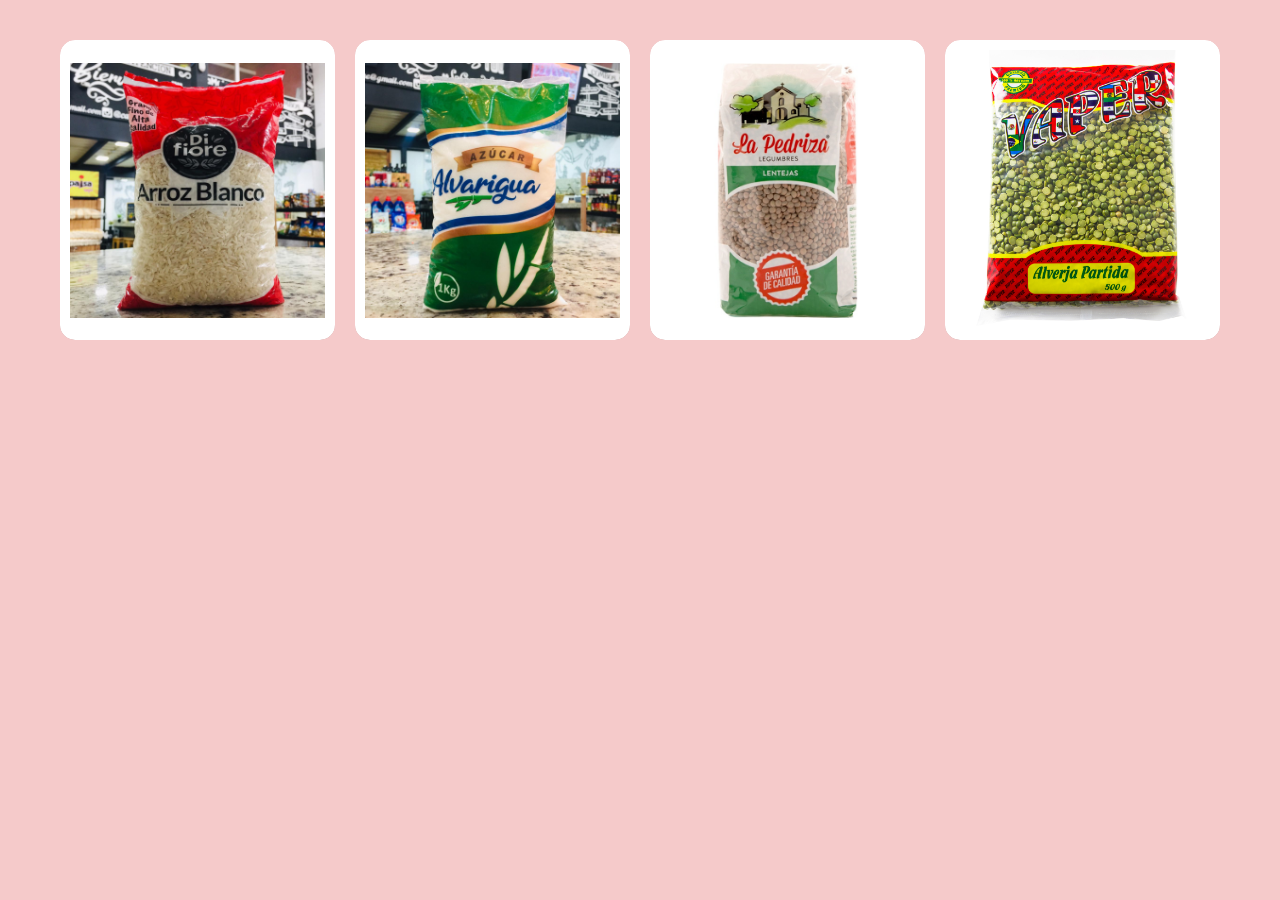
<file: abarrotes.html>
<!DOCTYPE html>
<html lang="en">
<head>
    <meta charset="UTF-8">
    <meta name="viewport" content="width=device-width, initial-scale=1.0">
    <title>Abarrotes - Bodega Vásquez</title>
    <link rel="stylesheet" href="estilosinterno.css">
</head>
<body>
    <input type="checkbox" id="img1">
    <input type="checkbox" id="img2">
    <input type="checkbox" id="img3">
    <input type="checkbox" id="img4">

    <section class="galeria">
        <label class="imagen" for="img1">
            <img src="images/abarrotes1.jpeg" alt="Paquetes de arroz">
        </label>
        <label class="imagen" for="img2">
            <img src="images/abarrotes2.jpeg" alt="Bolsas de azúcar">
        </label>
        <label class="imagen" for="img3">
            <img src="images/abarrote3.jpg" alt="Aceites y condimentos">
        </label>
        <label class="imagen" for="img4">
            <img src="images/abarrotes4.jpg" alt="Productos enlatados">
        </label>
    </section>

    <div class="modal" id="modal1">
        <div class="modal-content">
            <label class="cerrar" for="img1">&times;</label>
            <img src="images/abarrotes1.jpeg" alt="Paquetes de arroz">
            <h3>Arroz</h3>
            <p>Disfruta del sabor, textura y frescura de nuestro arroz premium, seleccionado cuidadosamente para que cada grano quede suelto, blanco y delicioso.</p>
            <p><strong>Precio S/. 4.80</strong></p>
        </div>
    </div>

    <div class="modal" id="modal2">
        <div class="modal-content">
            <label class="cerrar" for="img2">&times;</label>
            <img src="images/abarrotes2.jpeg" alt="Bolsas de azúcar">
            <h3>Azúcar</h3>
            <p>Dale el toque perfecto de dulzura a tus bebidas, postres y recetas con nuestro azúcar puro y cristalino.</p>
            <p><strong>Precio S/. 7.90</strong></p>
        </div>
    </div>

    <div class="modal" id="modal3">
        <div class="modal-content">
            <label class="cerrar" for="img3">&times;</label>
            <img src="images/abarrote3.jpg" alt="Aceites y condimentos">
            <h3>Menestras</h3>
            <p>Encuentra la mejor selección de lentejas, alverjas y demás menestras de alta calidad.</p>
            <p><strong>Precio desde S/. 3.50</strong></p>
        </div>
    </div>

    <div class="modal" id="modal4">
        <div class="modal-content">
            <label class="cerrar" for="img4">&times;</label>
            <img src="images/abarrotes4.jpg" alt="Productos enlatados">
            <h3>Enlatados</h3>
            <p>Gran variedad de conservas y enlatados de las mejores marcas para tu despensa.</p>
            <p><strong>Precio desde S/. 4.20</strong></p>
        </div>
    </div>
</body>
</html>
</file>
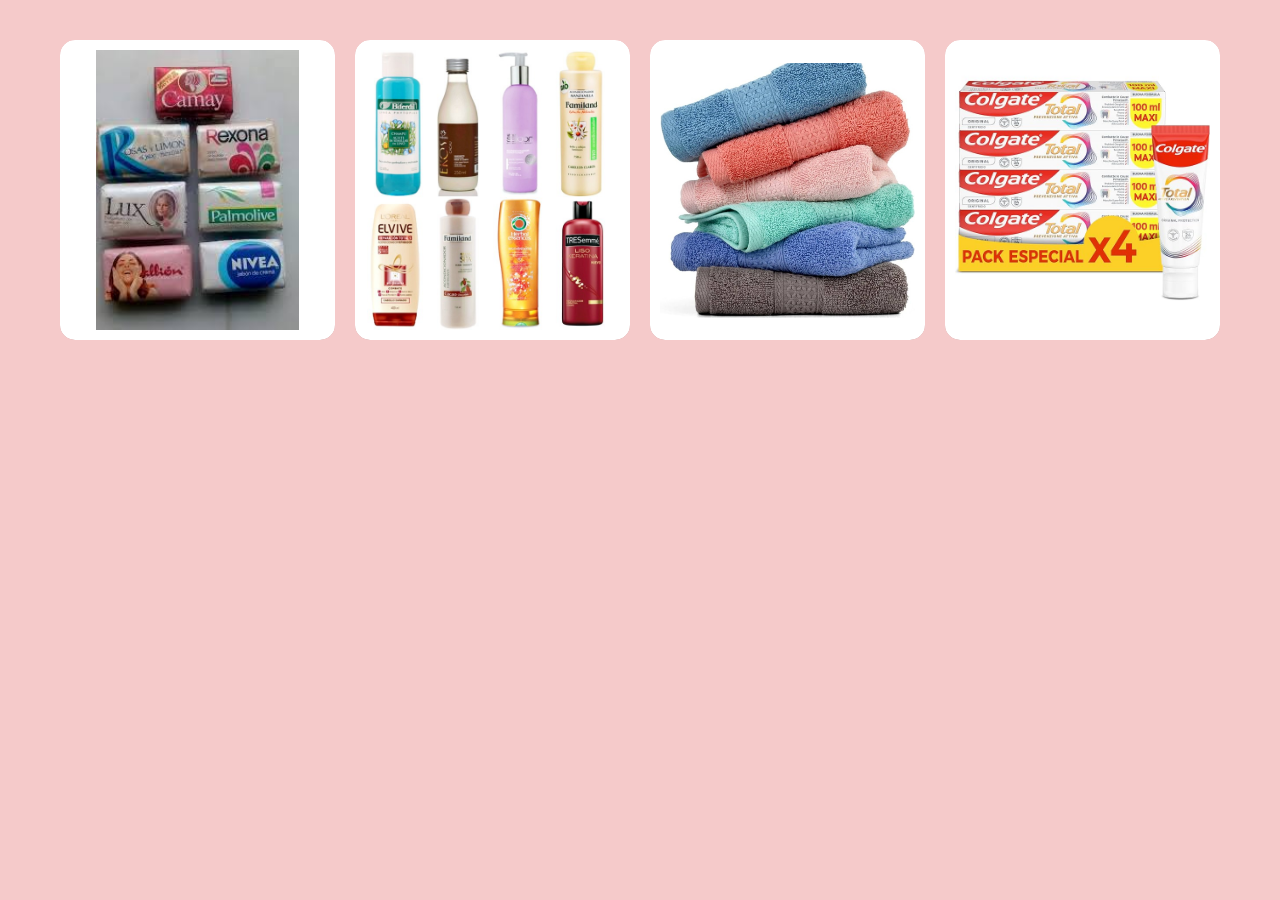
<file: aseo.html>
<!DOCTYPE html>
<html lang="en">
<head>
    <meta charset="UTF-8">
    <meta name="viewport" content="width=device-width, initial-scale=1.0">
    <title>Aseo Personal - Bodega Vásquez</title>
    <link rel="stylesheet" href="estilosinterno.css">
</head>
<body>
    <input type="checkbox" id="img1">
    <input type="checkbox" id="img2">
    <input type="checkbox" id="img3">
    <input type="checkbox" id="img4">
 
    <section class="galeria">
        <label class="imagen" for="img1">
            <img src="images/aseo1.jpg" alt="Jabones">
        </label>
        <label class="imagen" for="img2">
            <img src="images/aseo2.jpg" alt="Shampoo">
        </label>
        <label class="imagen" for="img3">
            <img src="images/aseo3.jpg" alt="Pasta dental">
        </label>
        <label class="imagen" for="img4">
            <img src="images/aseo4.jpg" alt="Desodorantes">
        </label>
    </section>

    <div class="modal" id="modal1">
        <div class="modal-content">
            <label class="cerrar" for="img1">&times;</label>
            <img src="images/aseo1.jpg" alt="Jabones">
            <h3>Jabones</h3>
            <p>Variedad de jabones para tu higiene personal.</p>
            <p><strong>Desde S/. 2.50</strong></p>
        </div>
    </div>

    <div class="modal" id="modal2">
        <div class="modal-content">
            <label class="cerrar" for="img2">&times;</label>
            <img src="images/aseo2.jpg" alt="Shampoo">
            <h3>Shampoo</h3>
            <p>Las mejores marcas para el cuidado de tu cabello.</p>
            <p><strong>Desde S/. 5.90</strong></p>
        </div>
    </div>

    <div class="modal" id="modal3">
        <div class="modal-content">
            <label class="cerrar" for="img3">&times;</label>
            <img src="images/aseo3.jpg" alt="Pasta dental">
            <h3>Pasta Dental</h3>
            <p>Productos para una buena higiene bucal.</p>
            <p><strong>Desde S/. 3.50</strong></p>
        </div>
    </div>

    <div class="modal" id="modal4">
        <div class="modal-content">
            <label class="cerrar" for="img4">&times;</label>
            <img src="images/aseo4.jpg" alt="Desodorantes">
            <h3>Desodorantes</h3>
            <p>Variedad de desodorantes y antitranspirantes.</p>
            <p><strong>Desde S/. 6.90</strong></p>
        </div>
    </div>
</body>
</html>
</file>
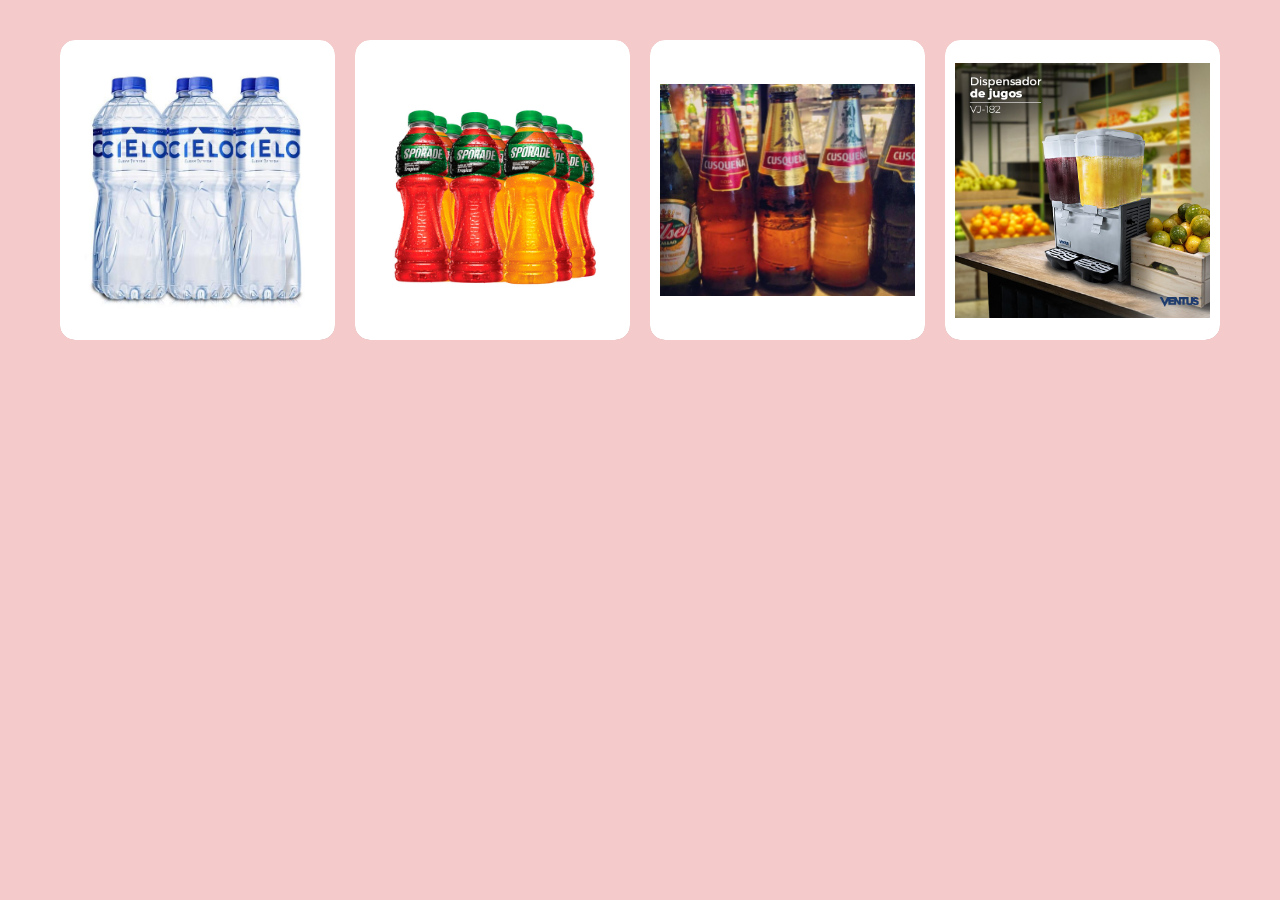
<file: bebidas.html>
<!DOCTYPE html>
<html lang="en">
<head>
    <meta charset="UTF-8">
    <meta name="viewport" content="width=device-width, initial-scale=1.0">
    <title>Bebidas - Bodega Vásquez</title>
    <link rel="stylesheet" href="estilosinterno.css">
</head>
<body>
    <input type="checkbox" id="img1">
    <input type="checkbox" id="img2">
    <input type="checkbox" id="img3">
    <input type="checkbox" id="img4">
 
    <section class="galeria">
        <label class="imagen" for="img1">
            <img src="images/bebidas1.jpg" alt="Gaseosas">
        </label>
        <label class="imagen" for="img2">
            <img src="images/bebidas2.jpg" alt="Agua mineral">
        </label>
        <label class="imagen" for="img3">
            <img src="images/bebidas3.jpg" alt="Jugos">
        </label>
        <label class="imagen" for="img4">
            <img src="images/bebidas4.jpg" alt="Energizantes">
        </label>
    </section>

    <div class="modal" id="modal1">
        <div class="modal-content">
            <label class="cerrar" for="img1">&times;</label>
            <img src="images/bebidas1.jpg" alt="Gaseosas">
            <h3>Gaseosas</h3>
            <p>Refrescantes bebidas carbonatadas de las mejores marcas.</p>
            <p><strong>Desde S/. 2.50</strong></p>
        </div>
    </div>

    <div class="modal" id="modal2">
        <div class="modal-content">
            <label class="cerrar" for="img2">&times;</label>
            <img src="images/bebidas2.jpg" alt="Agua mineral">
            <h3>Agua Mineral</h3>
            <p>Agua purificada y mineral para mantener tu hidratación.</p>
            <p><strong>Desde S/. 1.00</strong></p>
        </div>
    </div>

    <div class="modal" id="modal3">
        <div class="modal-content">
            <label class="cerrar" for="img3">&times;</label>
            <img src="images/bebidas3.jpg" alt="Jugos">
            <h3>Jugos</h3>
            <p>Deliciosos jugos naturales y néctares de frutas.</p>
            <p><strong>Desde S/. 3.50</strong></p>
        </div>
    </div>

    <div class="modal" id="modal4">
        <div class="modal-content">
            <label class="cerrar" for="img4">&times;</label>
            <img src="images/bebidas4.jpg" alt="Energizantes">
            <h3>Energizantes</h3>
            <p>Bebidas energéticas para mantenerte activo.</p>
            <p><strong>Desde S/. 4.50</strong></p>
        </div>
    </div>
</body>
</html>
</file>
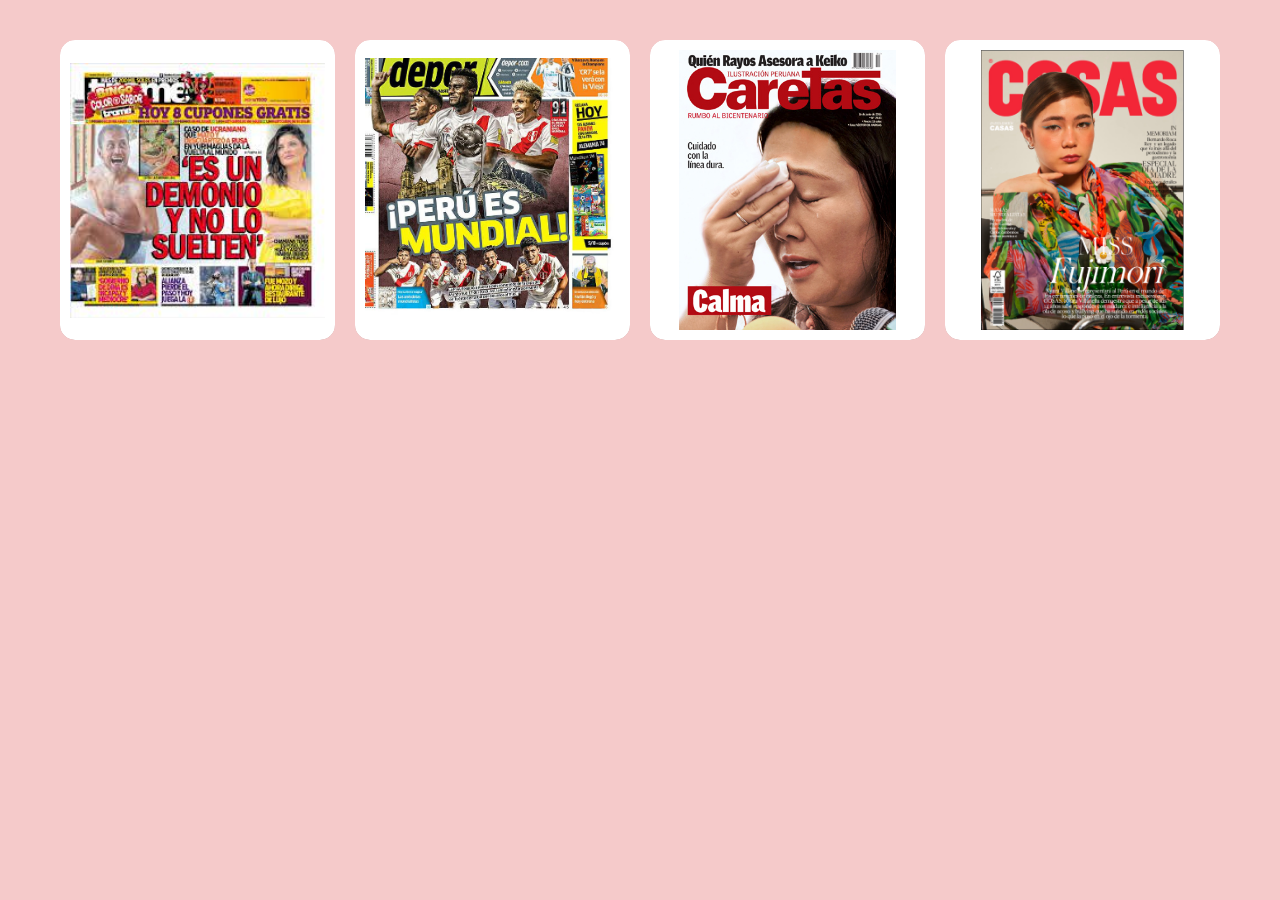
<file: revistas.html>
<!DOCTYPE html>
<html lang="en">
<head>
    <meta charset="UTF-8">
    <meta name="viewport" content="width=device-width, initial-scale=1.0">
    <title>Revistas y Periódicos - Bodega Vásquez</title>
    <link rel="stylesheet" href="estilosinterno.css">
</head>
<body>
    <input type="checkbox" id="img1">
    <input type="checkbox" id="img2">
    <input type="checkbox" id="img3">
    <input type="checkbox" id="img4">
 
    <section class="galeria">
        <label class="imagen" for="img1">
            <img src="images/revistas1.jpg" alt="Revistas">
        </label>
        <label class="imagen" for="img2">
            <img src="images/revistas2.jpg" alt="Periódicos">
        </label>
        <label class="imagen" for="img3">
            <img src="images/revistas3.jpg" alt="Magazines">
        </label>
        <label class="imagen" for="img4">
            <img src="images/revistas4.jpeg" alt="Semanarios">
        </label>
    </section>

    <div class="modal" id="modal1">
        <div class="modal-content">
            <label class="cerrar" for="img1">&times;</label>
            <img src="images/revistas1.jpg" alt="Revistas">
            <h3>Revistas</h3>
            <p>Las últimas ediciones de tus revistas favoritas.</p>
            <p><strong>Desde S/. 8.90</strong></p>
        </div>
    </div>

    <div class="modal" id="modal2">
        <div class="modal-content">
            <label class="cerrar" for="img2">&times;</label>
            <img src="images/revistas2.jpg" alt="Periódicos">
            <h3>Periódicos</h3>
            <p>Los principales diarios nacionales actualizados.</p>
            <p><strong>Desde S/. 1.00</strong></p>
        </div>
    </div>

    <div class="modal" id="modal3">
        <div class="modal-content">
            <label class="cerrar" for="img3">&times;</label>
            <img src="images/revistas3.jpg" alt="Magazines">
            <h3>Magazines</h3>
            <p>Publicaciones especializadas en diversos temas.</p>
            <p><strong>Desde S/. 12.90</strong></p>
        </div>
    </div>

    <div class="modal" id="modal4">
        <div class="modal-content">
            <label class="cerrar" for="img4">&times;</label>
            <img src="images/revistas4.jpeg" alt="Semanarios">
            <h3>Semanarios</h3>
            <p>Las mejores publicaciones semanales.</p>
            <p><strong>Desde S/. 5.90</strong></p>
        </div>
    </div>
</body>
</html>
</file>
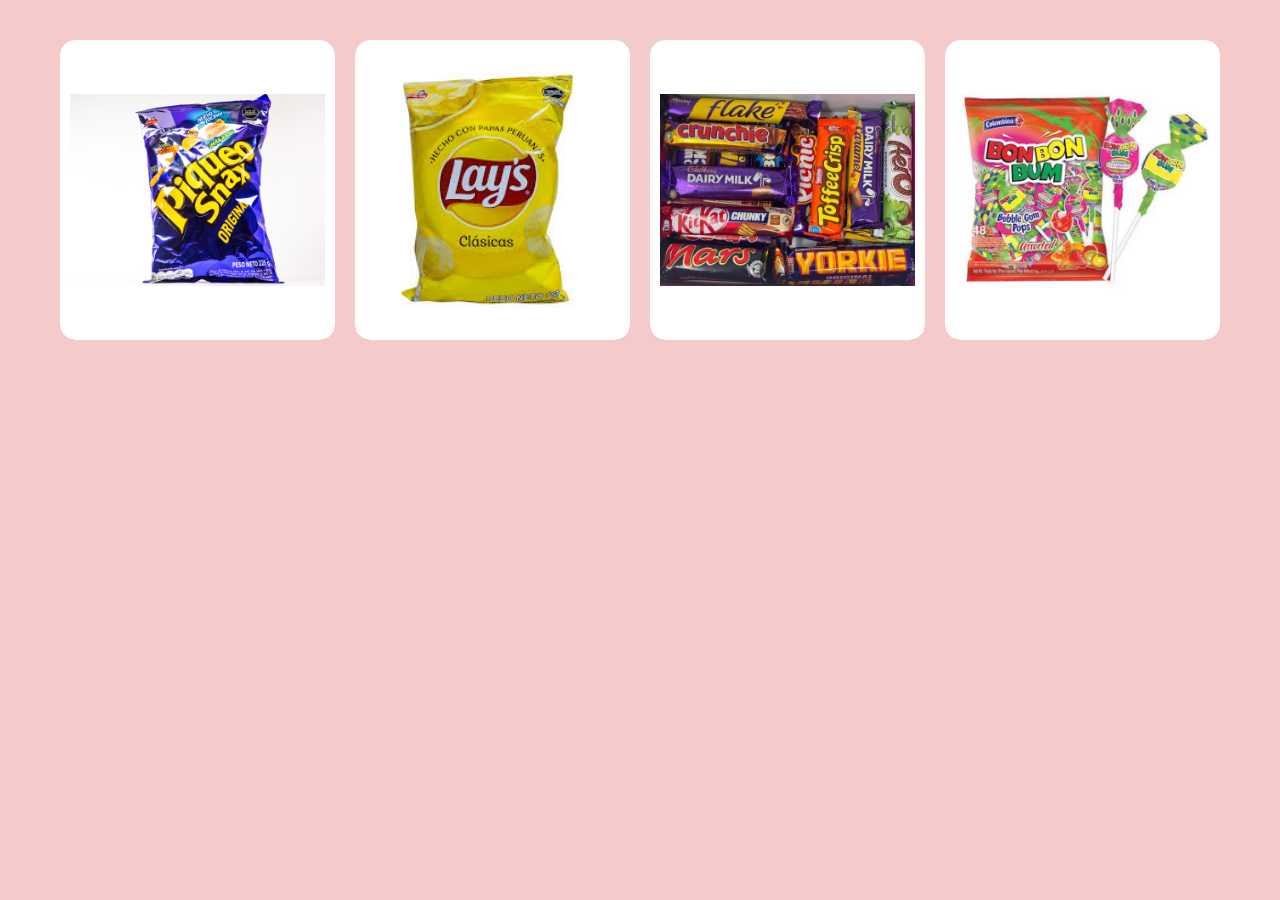
<file: snacks.html>
<!DOCTYPE html>
<html lang="en">
<head>
    <meta charset="UTF-8">
    <meta name="viewport" content="width=device-width, initial-scale=1.0">
    <title>Snacks - Bodega Vásquez</title>
    <link rel="stylesheet" href="estilosinterno.css">
</head>
<body>
    <input type="checkbox" id="img1">
    <input type="checkbox" id="img2">
    <input type="checkbox" id="img3">
    <input type="checkbox" id="img4">
 
    <section class="galeria">
        <label class="imagen" for="img1">
            <img src="images/snacks1.jpg" alt="Papitas">
        </label>
        <label class="imagen" for="img2">
            <img src="images/snacks2.jpg" alt="Galletas">
        </label>
        <label class="imagen" for="img3">
            <img src="images/snacks3.jpeg" alt="Chocolates">
        </label>
        <label class="imagen" for="img4">
            <img src="images/snacks4.jpg" alt="Caramelos">
        </label>
    </section>

    <div class="modal" id="modal1">
        <div class="modal-content">
            <label class="cerrar" for="img1">&times;</label>
            <img src="images/snacks1.jpg" alt="Papitas">
            <h3>Papitas y Snacks</h3>
            <p>Deliciosos snacks salados perfectos para compartir.</p>
            <p><strong>Desde S/. 1.00</strong></p>
        </div>
    </div>

    <div class="modal" id="modal2">
        <div class="modal-content">
            <label class="cerrar" for="img2">&times;</label>
            <img src="images/snacks2.jpg" alt="Galletas">
            <h3>Galletas</h3>
            <p>Gran variedad de galletas dulces y saladas.</p>
            <p><strong>Desde S/. 0.50</strong></p>
        </div>
    </div>

    <div class="modal" id="modal3">
        <div class="modal-content">
            <label class="cerrar" for="img3">&times;</label>
            <img src="images/snacks3.jpeg" alt="Chocolates">
            <h3>Chocolates</h3>
            <p>Los mejores chocolates para satisfacer tus antojos.</p>
            <p><strong>Desde S/. 1.50</strong></p>
        </div>
    </div>

    <div class="modal" id="modal4">
        <div class="modal-content">
            <label class="cerrar" for="img4">&times;</label>
            <img src="images/snacks4.jpg" alt="Caramelos">
            <h3>Caramelos</h3>
            <p>Gran surtido de caramelos y dulces.</p>
            <p><strong>Desde S/. 0.10</strong></p>
        </div>
    </div>
</body>
</html>
</file>
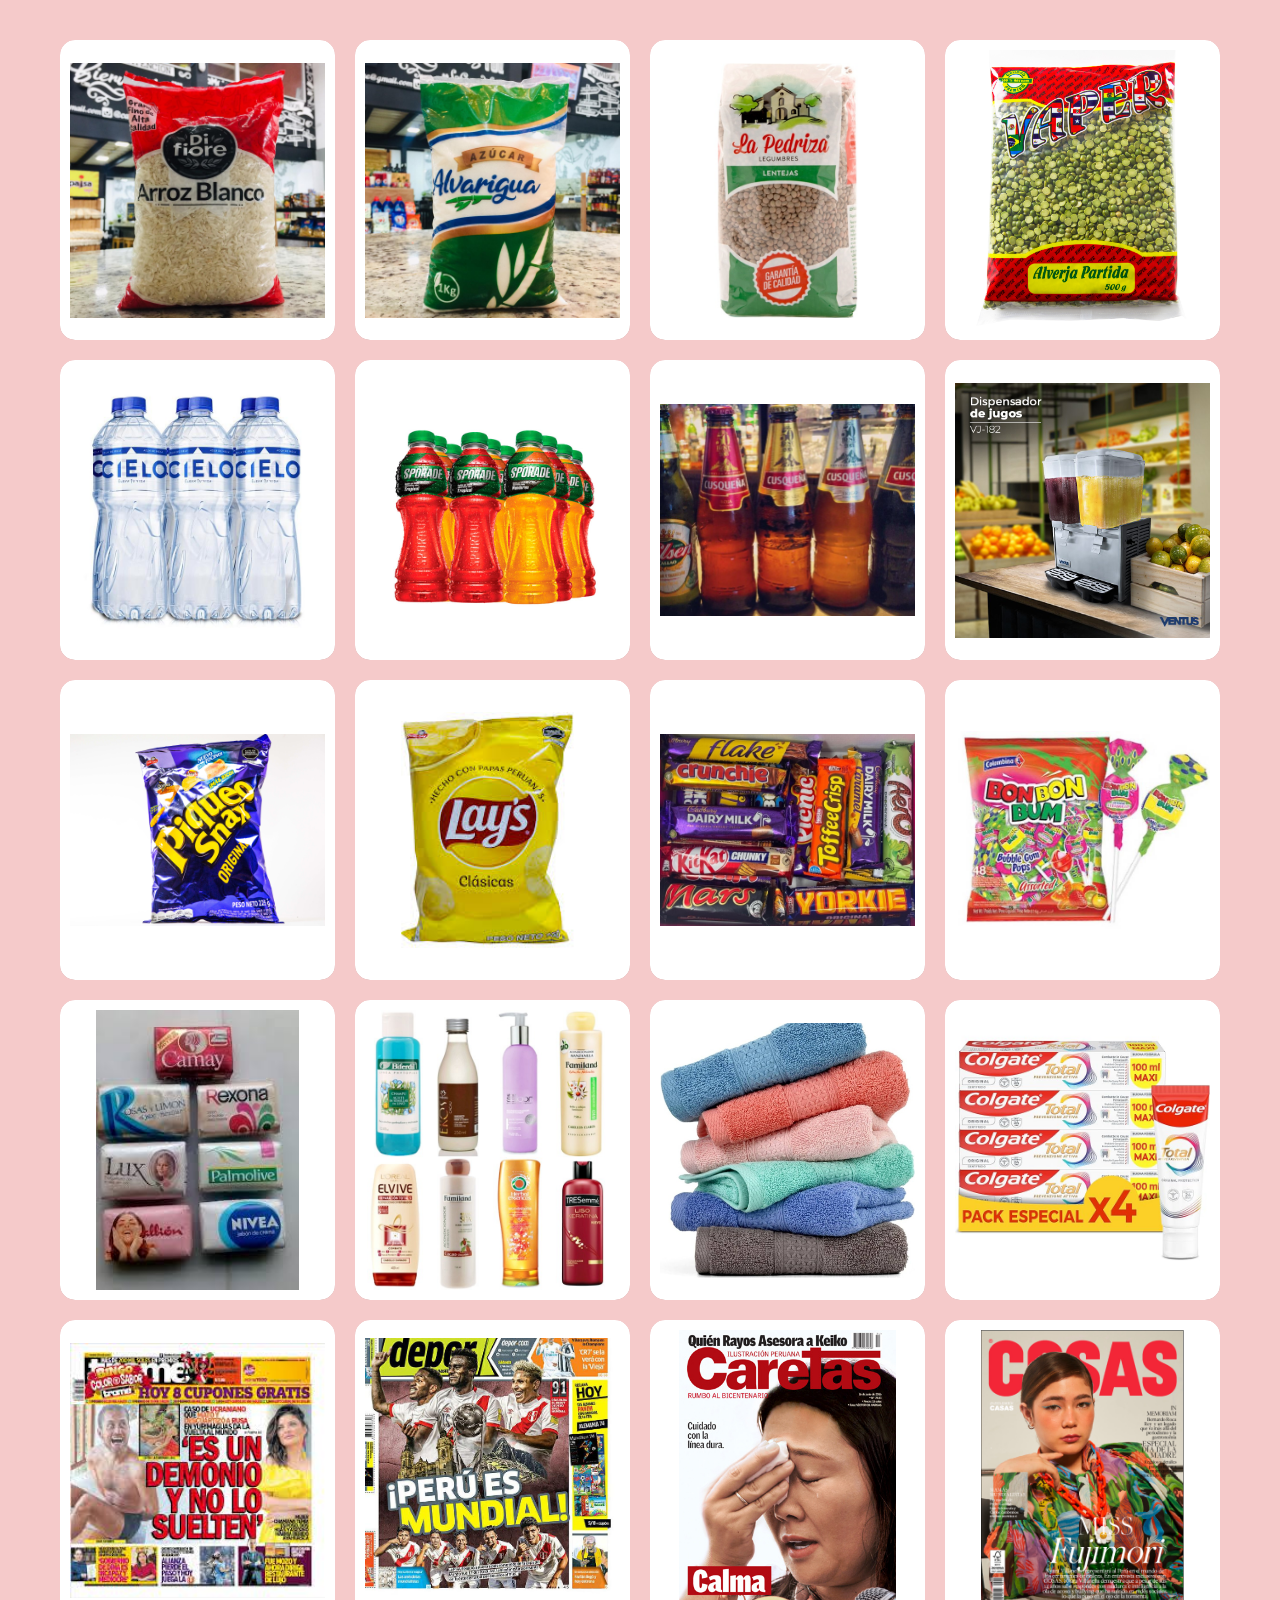
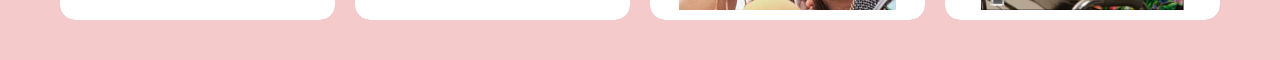
<file: todos.html>
<!DOCTYPE html>
<html lang="en">
<head>
    <meta charset="UTF-8">
    <meta name="viewport" content="width=device-width, initial-scale=1.0">
    <title>Todos los Productos - Bodega Vásquez</title>
    <link rel="stylesheet" href="estilosinterno.css">
    <link rel="stylesheet" href="https://cdnjs.cloudflare.com/ajax/libs/font-awesome/6.0.0/css/all.min.css">
</head>
<body>
    <!-- Checkboxes para los modales -->
    <input type="checkbox" id="img1">
    <input type="checkbox" id="img2">
    <input type="checkbox" id="img3">
    <input type="checkbox" id="img4">
    <input type="checkbox" id="img5">
    <input type="checkbox" id="img6">
    <input type="checkbox" id="img7">
    <input type="checkbox" id="img8">
    <input type="checkbox" id="img9">
    <input type="checkbox" id="img10">
    <input type="checkbox" id="img11">
    <input type="checkbox" id="img12">
    <input type="checkbox" id="img13">
    <input type="checkbox" id="img14">
    <input type="checkbox" id="img15">
    <input type="checkbox" id="img16">
    <input type="checkbox" id="img17">
    <input type="checkbox" id="img18">
    <input type="checkbox" id="img19">
    <input type="checkbox" id="img20">

    <section class="galeria">
        <!-- Fila 1 -->
        <label class="imagen" for="img1">
            <img src="images/abarrotes1.jpeg" alt="Arroz">
        </label>
        <label class="imagen" for="img2">
            <img src="images/abarrotes2.jpeg" alt="Azúcar">
        </label>
        <label class="imagen" for="img3">
            <img src="images/abarrote3.jpg" alt="Aceite">
        </label>
        <label class="imagen" for="img4">
            <img src="images/abarrotes4.jpg" alt="Enlatados">
        </label>
        <!-- Fila 2 -->
        <label class="imagen" for="img5">
            <img src="images/bebidas1.jpg" alt="Gaseosas">
        </label>
        <label class="imagen" for="img6">
            <img src="images/bebidas2.jpg" alt="Agua">
        </label>
        <label class="imagen" for="img7">
            <img src="images/bebidas3.jpg" alt="Jugos">
        </label>
        <label class="imagen" for="img8">
            <img src="images/bebidas4.jpg" alt="Energizantes">
        </label>
        <!-- Fila 3 -->
        <label class="imagen" for="img9">
            <img src="images/snacks1.jpg" alt="Papitas">
        </label>
        <label class="imagen" for="img10">
            <img src="images/snacks2.jpg" alt="Galletas">
        </label>
        <label class="imagen" for="img11">
            <img src="images/snacks3.jpeg" alt="Chocolates">
        </label>
        <label class="imagen" for="img12">
            <img src="images/snacks4.jpg" alt="Dulces">
        </label>
        <!-- Fila 4 -->
        <label class="imagen" for="img13">
            <img src="images/aseo1.jpg" alt="Jabón">
        </label>
        <label class="imagen" for="img14">
            <img src="images/aseo2.jpg" alt="Shampoo">
        </label>
        <label class="imagen" for="img15">
            <img src="images/aseo3.jpg" alt="Papel">
        </label>
        <label class="imagen" for="img16">
            <img src="images/aseo4.jpg" alt="Detergente">
        </label>
        <!-- Fila 5 -->
        <label class="imagen" for="img17">
            <img src="images/revistas1.jpg" alt="Revista 1">
        </label>
        <label class="imagen" for="img18">
            <img src="images/revistas2.jpg" alt="Revista 2">
        </label>
        <label class="imagen" for="img19">
            <img src="images/revistas3.jpg" alt="Revista 3">
        </label>
        <label class="imagen" for="img20">
            <img src="images/revistas4.jpeg" alt="Revista 4">
        </label>
    </section>

    <!-- Modales -->
    <div class="modal" id="modal1">
        <div class="modal-content">
            <label class="cerrar" for="img1">&times;</label>
            <img src="images/abarrotes1.jpeg" alt="Arroz">
            <h3>Arroz</h3>
            <p>Arroz extra de la mejor calidad, ideal para todo tipo de preparaciones.</p>
            <p><strong>Precio S/. 4.80</strong></p>
            <a href="https://wa.me/1234567890" class="whatsapp-btn" target="_blank">
                <i class="fab fa-whatsapp"></i> Comprar por WhatsApp
            </a>
        </div>
    </div>

    <div class="modal" id="modal2">
        <div class="modal-content">
            <label class="cerrar" for="img2">&times;</label>
            <img src="images/abarrotes2.jpeg" alt="Azúcar">
            <h3>Azúcar</h3>
            <p>Azúcar rubia de primera calidad, endulza naturalmente.</p>
            <p><strong>Precio S/. 7.90</strong></p>
            <a href="https://wa.me/1234567890" class="whatsapp-btn" target="_blank">
                <i class="fab fa-whatsapp"></i> Comprar por WhatsApp
            </a>
        </div>
    </div>

    <div class="modal" id="modal3">
        <div class="modal-content">
            <label class="cerrar" for="img3">&times;</label>
            <img src="images/abarrote3.jpg" alt="Aceite">
            <h3>Aceite Vegetal</h3>
            <p>Aceite vegetal puro, perfecto para todas tus preparaciones.</p>
            <p><strong>Precio S/. 11.50</strong></p>
            <a href="https://wa.me/1234567890" class="whatsapp-btn" target="_blank">
                <i class="fab fa-whatsapp"></i> Comprar por WhatsApp
            </a>
        </div>
    </div>

    <div class="modal" id="modal4">
        <div class="modal-content">
            <label class="cerrar" for="img4">&times;</label>
            <img src="images/abarrotes4.jpg" alt="Enlatados">
            <h3>Enlatados</h3>
            <p>Variedad de conservas y enlatados de primera calidad.</p>
            <p><strong>Precio desde S/. 3.50</strong></p>
            <a href="https://wa.me/1234567890" class="whatsapp-btn" target="_blank">
                <i class="fab fa-whatsapp"></i> Comprar por WhatsApp
            </a>
        </div>
    </div>

    <div class="modal" id="modal5">
        <div class="modal-content">
            <label class="cerrar" for="img5">&times;</label>
            <img src="images/bebidas1.jpg" alt="Gaseosas">
            <h3>Gaseosas</h3>
            <p>Refrescantes bebidas gaseosas en diferentes presentaciones.</p>
            <p><strong>Precio desde S/. 2.50</strong></p>
            <a href="https://wa.me/1234567890" class="whatsapp-btn" target="_blank">
                <i class="fab fa-whatsapp"></i> Comprar por WhatsApp
            </a>
        </div>
    </div>

    <div class="modal" id="modal6">
        <div class="modal-content">
            <label class="cerrar" for="img6">&times;</label>
            <img src="images/bebidas2.jpg" alt="Agua">
            <h3>Agua Mineral</h3>
            <p>Agua mineral natural y purificada en diferentes presentaciones.</p>
            <p><strong>Precio desde S/. 1.50</strong></p>
            <a href="https://wa.me/1234567890" class="whatsapp-btn" target="_blank">
                <i class="fab fa-whatsapp"></i> Comprar por WhatsApp
            </a>
        </div>
    </div>

    <div class="modal" id="modal7">
        <div class="modal-content">
            <label class="cerrar" for="img7">&times;</label>
            <img src="images/bebidas3.jpg" alt="Jugos">
            <h3>Jugos</h3>
            <p>Jugos naturales y néctares en diferentes sabores.</p>
            <p><strong>Precio desde S/. 2.00</strong></p>
            <a href="https://wa.me/1234567890" class="whatsapp-btn" target="_blank">
                <i class="fab fa-whatsapp"></i> Comprar por WhatsApp
            </a>
        </div>
    </div>

    <div class="modal" id="modal8">
        <div class="modal-content">
            <label class="cerrar" for="img8">&times;</label>
            <img src="images/bebidas4.jpg" alt="Energizantes">
            <h3>Energizantes</h3>
            <p>Bebidas energizantes para mantenerte activo.</p>
            <p><strong>Precio desde S/. 5.00</strong></p>
            <a href="https://wa.me/1234567890" class="whatsapp-btn" target="_blank">
                <i class="fab fa-whatsapp"></i> Comprar por WhatsApp
            </a>
        </div>
    </div>

    <div class="modal" id="modal9">
        <div class="modal-content">
            <label class="cerrar" for="img9">&times;</label>
            <img src="images/snacks1.jpg" alt="Papitas">
            <h3>Papitas</h3>
            <p>Deliciosas papas fritas en diferentes sabores.</p>
            <p><strong>Precio desde S/. 1.50</strong></p>
            <a href="https://wa.me/1234567890" class="whatsapp-btn" target="_blank">
                <i class="fab fa-whatsapp"></i> Comprar por WhatsApp
            </a>
        </div>
    </div>

    <div class="modal" id="modal10">
        <div class="modal-content">
            <label class="cerrar" for="img10">&times;</label>
            <img src="images/snacks2.jpg" alt="Galletas">
            <h3>Galletas</h3>
            <p>Gran variedad de galletas dulces y saladas.</p>
            <p><strong>Precio desde S/. 0.50</strong></p>
            <a href="https://wa.me/1234567890" class="whatsapp-btn" target="_blank">
                <i class="fab fa-whatsapp"></i> Comprar por WhatsApp
            </a>
        </div>
    </div>

    <div class="modal" id="modal11">
        <div class="modal-content">
            <label class="cerrar" for="img11">&times;</label>
            <img src="images/snacks3.jpeg" alt="Chocolates">
            <h3>Chocolates</h3>
            <p>Deliciosos chocolates y golosinas variadas.</p>
            <p><strong>Precio desde S/. 1.00</strong></p>
            <a href="https://wa.me/1234567890" class="whatsapp-btn" target="_blank">
                <i class="fab fa-whatsapp"></i> Comprar por WhatsApp
            </a>
        </div>
    </div>

    <div class="modal" id="modal12">
        <div class="modal-content">
            <label class="cerrar" for="img12">&times;</label>
            <img src="images/snacks4.jpg" alt="Dulces">
            <h3>Dulces</h3>
            <p>Variedad de dulces y caramelos para todos los gustos.</p>
            <p><strong>Precio desde S/. 0.10</strong></p>
            <a href="https://wa.me/1234567890" class="whatsapp-btn" target="_blank">
                <i class="fab fa-whatsapp"></i> Comprar por WhatsApp
            </a>
        </div>
    </div>

    <div class="modal" id="modal13">
        <div class="modal-content">
            <label class="cerrar" for="img13">&times;</label>
            <img src="images/aseo1.jpg" alt="Jabón">
            <h3>Jabón</h3>
            <p>Jabones de tocador y de lavar de alta calidad.</p>
            <p><strong>Precio desde S/. 2.50</strong></p>
            <a href="https://wa.me/1234567890" class="whatsapp-btn" target="_blank">
                <i class="fab fa-whatsapp"></i> Comprar por WhatsApp
            </a>
        </div>
    </div>

    <div class="modal" id="modal14">
        <div class="modal-content">
            <label class="cerrar" for="img14">&times;</label>
            <img src="images/aseo2.jpg" alt="Shampoo">
            <h3>Shampoo</h3>
            <p>Shampoo y acondicionador para todo tipo de cabello.</p>
            <p><strong>Precio desde S/. 1.00</strong></p>
            <a href="https://wa.me/1234567890" class="whatsapp-btn" target="_blank">
                <i class="fab fa-whatsapp"></i> Comprar por WhatsApp
            </a>
        </div>
    </div>

    <div class="modal" id="modal15">
        <div class="modal-content">
            <label class="cerrar" for="img15">&times;</label>
            <img src="images/aseo3.jpg" alt="Papel">
            <h3>Papel Higiénico</h3>
            <p>Papel higiénico suave y resistente.</p>
            <p><strong>Precio desde S/. 1.50</strong></p>
            <a href="https://wa.me/1234567890" class="whatsapp-btn" target="_blank">
                <i class="fab fa-whatsapp"></i> Comprar por WhatsApp
            </a>
        </div>
    </div>

    <div class="modal" id="modal16">
        <div class="modal-content">
            <label class="cerrar" for="img16">&times;</label>
            <img src="images/aseo4.jpg" alt="Detergente">
            <h3>Detergente</h3>
            <p>Detergentes y productos de limpieza para el hogar.</p>
            <p><strong>Precio desde S/. 1.00</strong></p>
            <a href="https://wa.me/1234567890" class="whatsapp-btn" target="_blank">
                <i class="fab fa-whatsapp"></i> Comprar por WhatsApp
            </a>
        </div>
    </div>

    <div class="modal" id="modal17">
        <div class="modal-content">
            <label class="cerrar" for="img17">&times;</label>
            <img src="images/revistas1.jpg" alt="Revista 1">
            <h3>Revistas Semanales</h3>
            <p>Las últimas ediciones de tus revistas favoritas.</p>
            <p><strong>Precio desde S/. 5.00</strong></p>
            <a href="https://wa.me/1234567890" class="whatsapp-btn" target="_blank">
                <i class="fab fa-whatsapp"></i> Comprar por WhatsApp
            </a>
        </div>
    </div>

    <div class="modal" id="modal18">
        <div class="modal-content">
            <label class="cerrar" for="img18">&times;</label>
            <img src="images/revistas2.jpg" alt="Revista 2">
            <h3>Periódicos</h3>
            <p>Periódicos locales y nacionales del día.</p>
            <p><strong>Precio desde S/. 1.00</strong></p>
            <a href="https://wa.me/1234567890" class="whatsapp-btn" target="_blank">
                <i class="fab fa-whatsapp"></i> Comprar por WhatsApp
            </a>
        </div>
    </div>

    <div class="modal" id="modal19">
        <div class="modal-content">
            <label class="cerrar" for="img19">&times;</label>
            <img src="images/revistas3.jpg" alt="Revista 3">
            <h3>Revistas Especializadas</h3>
            <p>Revistas de diferentes temas y especialidades.</p>
            <p><strong>Precio desde S/. 8.00</strong></p>
            <a href="https://wa.me/1234567890" class="whatsapp-btn" target="_blank">
                <i class="fab fa-whatsapp"></i> Comprar por WhatsApp
            </a>
        </div>
    </div>

    <div class="modal" id="modal20">
        <div class="modal-content">
            <label class="cerrar" for="img20">&times;</label>
            <img src="images/revistas4.jpeg" alt="Revista 4">
            <h3>Comics y Historietas</h3>
            <p>Comics, historietas y revistas de entretenimiento.</p>
            <p><strong>Precio desde S/. 3.50</strong></p>
            <a href="https://wa.me/1234567890" class="whatsapp-btn" target="_blank">
                <i class="fab fa-whatsapp"></i> Comprar por WhatsApp
            </a>
        </div>
    </div>
</body>
</html>
</file>
<file: estilosinterno.css>
* {
    box-sizing: border-box;
}

body {
    margin: 0;
    font-family: 'Segoe UI', sans-serif;
    background: #f5caca;
    min-height: 100vh;
    padding: 20px;
}

/* Ocultar checkboxes */
input[type="checkbox"] {
    display: none;
}

.galeria {
    display: grid;
    grid-template-columns: repeat(auto-fit, minmax(250px, 1fr));
    gap: 20px;
    padding: 20px;
    max-width: 1200px;
    margin: 0 auto;
}

.imagen {
    position: relative;
    overflow: hidden;
    cursor: pointer;
    transition: transform 0.3s;
    border-radius: 15px;
    height: 300px; /* Altura fija para todas las imágenes */
}

.imagen img {
    width: 100%;
    height: 100%;
    display: block;
    object-fit: contain; /* Cambiado de 'cover' a 'contain' para mostrar la imagen completa */
    transition: transform 0.3s ease;
    border-radius: 15px;
    box-shadow: 0 8px 20px rgba(0, 0, 0, 0.2);
    background-color: white; /* Fondo blanco para imágenes transparentes */
    padding: 10px; /* Espacio alrededor de la imagen */
}

.imagen:hover img {
    transform: scale(1.1);
}

.imagen::before {
    content: "Ver más";
    position: absolute;
    bottom: 10px;
    left: 10px;
    padding: 8px 12px;
    background: rgba(0, 0, 0, 0.6);
    color: white;
    font-size: 14px;
    border-radius: 5px;
    opacity: 0;
    transform: translateY(10px);
    transition: all 0.3s ease;
}

.imagen:hover::before {
    opacity: 1;
    transform: translateY(0);
}

/* Estilos para los modales */
.modal {
    display: none;
    position: fixed;
    top: 0;
    left: 0;
    width: 100%;
    height: 100%;
    background-color: rgba(0, 0, 0, 0.8);
    z-index: 1000;
    justify-content: center;
    align-items: center;
}

/* Mostrar modal cuando el checkbox está marcado */
#img1:checked ~ #modal1,
#img2:checked ~ #modal2,
#img3:checked ~ #modal3,
#img4:checked ~ #modal4 {
    display: flex !important;
}

.modal-content {
    background-color: white;
    padding: 30px;
    border-radius: 15px;
    max-width: 400px;
    width: 90%;
    position: relative;
    margin: 20px;
}

.modal-content img {
    max-width: 100%;
    height: auto;
    max-height: 400px; /* Altura máxima para imágenes en modales */
    object-fit: contain;
    margin: 0 auto;
    display: block;
    background-color: white;
    padding: 10px;
    border-radius: 10px;
}

.modal-content h3 {
    color: #333;
    margin: 15px 0;
    font-size: 1.5em;
}

.modal-content p {
    color: #666;
    margin: 10px 0;
    line-height: 1.5;
}

.cerrar {
    position: absolute;
    top: 10px;
    right: 10px;
    width: 35px;
    height: 35px;
    background: #e96e6e;
    color: white;
    border-radius: 50%;
    display: flex;
    justify-content: center;
    align-items: center;
    cursor: pointer;
    font-size: 24px;
    transition: all 0.3s ease;
    box-shadow: 0 2px 5px rgba(0,0,0,0.2);
    border: 2px solid white;
    z-index: 1010;
}

.cerrar:hover {
    background: #d03b40;
    transform: scale(1.1);
}

/* Ajustes para modales en móviles */
@media (max-width: 768px) {
    .modal-content {
        width: 95%;
        padding: 20px;
        margin: 10px;
        max-height: 90vh;
        overflow-y: auto;
    }

    .modal-content img {
        max-height: 250px; /* Imagen más pequeña en móviles */
        width: auto;
        margin: 25px auto 15px; /* Más espacio arriba para la X */
    }

    .cerrar {
        top: 5px;
        right: 5px;
        width: 35px;
        height: 35px;
        font-size: 24px;
        background: #d03b40;
        border: 2px solid white;
        box-shadow: 0 2px 8px rgba(0,0,0,0.5);
        z-index: 1100; /* Asegurar que esté por encima de todo */
    }
}

/* Ajustes adicionales para pantallas muy pequeñas */
@media (max-width: 480px) {
    .modal-content {
        width: 92%;
        padding: 15px;
        margin: 8px;
    }

    .modal-content img {
        max-height: 200px; /* Aún más pequeña en pantallas muy pequeñas */
        margin: 30px auto 15px;
    }

    .modal-content h3 {
        font-size: 1.3em;
        margin: 10px 0;
    }

    .modal-content p {
        font-size: 0.95em;
        margin: 8px 0;
    }

    .cerrar {
        top: 8px;
        right: 8px;
        width: 32px;
        height: 32px;
        font-size: 22px;
    }
}
</file>
